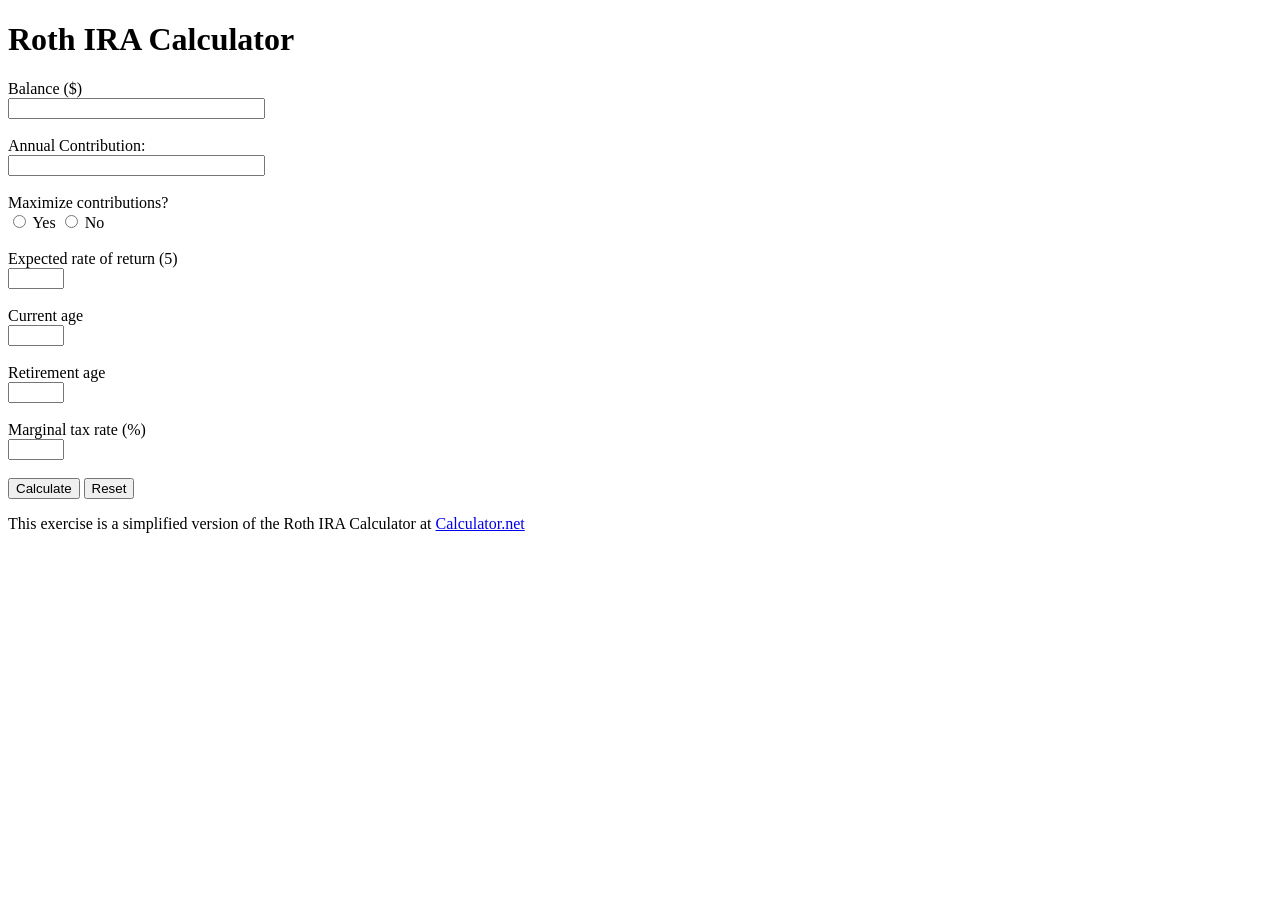
<file: 01-html/02-form.html>
<!doctype html>
<html lang="en">
  <head>
    <meta charset="UTF-8" />
    <meta name="viewport" content="width=device-width, initial-scale=1.0" />
    <meta http-equiv="X-UA-Compatible" content="ie=edge" />
    <title>Exercise 02 - Form</title>
  </head>
  <body>
    <main>
      <!-- Add your code here -->
      <h1>Roth IRA Calculator</h1>
      <form>
        <div>
          <label for="balance">Balance ($)</label><br />
          <input type="text" id="balance" name="balance" size="30" required />
        </div>
        <br />
        <div>
          <label for="contribution">Annual Contribution:</label><br />
          <input
            type="text"
            id="contribution"
            name="contribution"
            size="30"
            required
          />
        </div>
        <br />
        <div>
          Maximize contributions?<br />
          <input type="radio" id="maximize-yes" name="maximize" value="yes" />
          <label for="maximize-yes">Yes</label>
          <input type="radio" id="maximize-no" name="maximize" value="no" />
          <label for="maximize-no">No</label>
        </div>
        <br />
        <div>
          <label for="rate-of-return">Expected rate of return (5)</label><br />
          <input
            type="number"
            min="0"
            max="100"
            id="rate-of-return"
            name="rate-of-return"
            size="30"
            required
          />
        </div>
        <br />
        <div>
          <label for="current-age">Current age</label><br />
          <input
            type="number"
            min="0"
            max="120"
            id="current-age"
            name="current-age"
            size="30"
            required
          />
        </div>
        <br />
        <div>
          <label for="retirement-age">Retirement age</label><br />
          <input
            type="number"
            min="0"
            max="120"
            id="retirement-age"
            name="retirement-age"
            size="30"
            required
          />
        </div>
        <br />
        <div>
          <label for="marginal-tax-rate">Marginal tax rate (%)</label><br />
          <input
            type="number"
            min="0"
            max="100"
            id="marginal-tax-rate"
            name="marginal-tax-rate"
            size="30"
            required
          />
        </div>
        <br />
        <div>
          <button type="submit">Calculate</button>
          <button type="reset">Reset</button>
        </div>
      </form>
      <p>
        This exercise is a simplified version of the Roth IRA Calculator at
        <a
          href="https://www.calculator.net/roth-ira-calculator.html"
          target="_blank"
          >Calculator.net</a
        >
      </p>
    </main>
  </body>
</html>
</file>
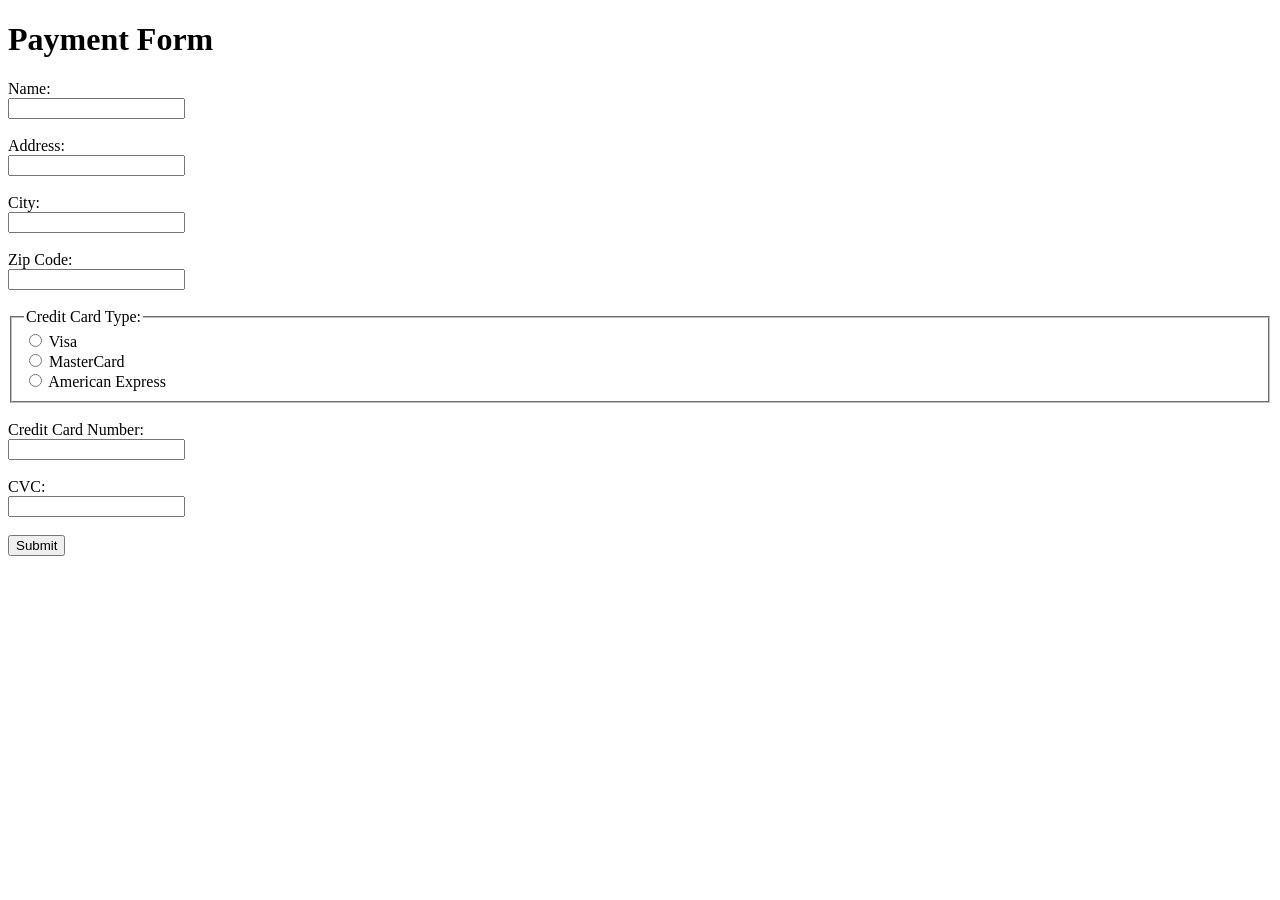
<file: 02-a11y/01-audit.html>
<!doctype html>
<html lang="en">
  <head>
    <meta charset="UTF-8" />
    <meta name="viewport" content="width=device-width, initial-scale=1.0" />
    <title>Exercise 01 - Audit</title>
  </head>
  <body>
    <main>
      <h1>Payment Form</h1>
      <form>
        <label for="name">Name:</label><br />
        <input type="text" id="name" name="name" /><br /><br />
        <label for="address">Address:</label><br />
        <input type="text" id="address" name="address" />
        <br /><br />
        <label for="city">City:</label><br />
        <input type="text" id="city" name="city" />
        <br /><br />
        <label for="zip">Zip Code:</label><br />
        <input type="text" id="zip" name="zip" />
        <br /><br />
        <fieldset>
          <legend>Credit Card Type:</legend>
          <input type="radio" id="visa" name="card" value="visa" />
          <label for="visa">Visa</label><br />
          <input type="radio" id="mastercard" name="card" value="mastercard" />
          <label for="mastercard">MasterCard</label><br />
          <input type="radio" id="amex" name="card" value="amex" />
          <label for="amex">American Express</label>
        </fieldset>
        <br />
        <label for="cc_number">Credit Card Number:</label><br />
        <input type="text" id="cc_number" name="cc_number" /><br /><br />
        <label for="cvv">CVC:</label><br />
        <input type="text" id="cvv" name="cvv" /><br /><br />
        <input type="button" value="Submit" />
      </form>
    </main>
  </body>
</html>
</file>
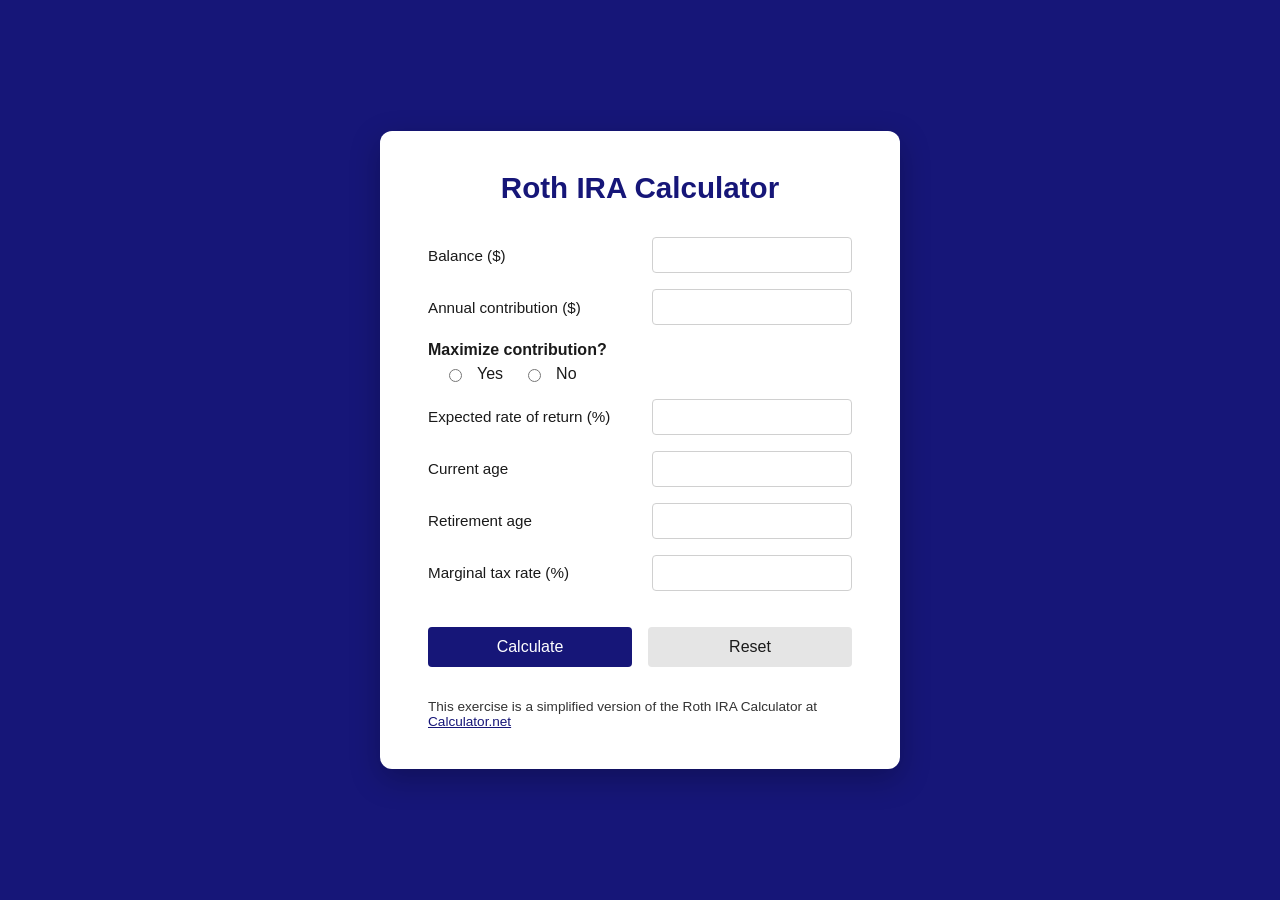
<file: 03-css/02-form.html>
<!doctype html>
<html lang="en">
  <head>
    <meta charset="UTF-8" />
    <meta name="viewport" content="width=device-width, initial-scale=1.0" />
    <meta http-equiv="X-UA-Compatible" content="ie=edge" />
    <title>CSS Exercise 02 - Form</title>
    <link rel="stylesheet" href="styles.css" />
  </head>
  <body class="form-page">
    <main class="form-page__main">
      <section class="card">
        <h1 class="card__title">Roth IRA Calculator</h1>
        <form class="ira-form">
          <div class="ira-form__row">
            <label class="ira-form__label" for="balance">Balance ($)</label>
            <input
              class="ira-form__input"
              type="text"
              id="balance"
              name="balance"
              required
            />
          </div>

          <div class="ira-form__row">
            <label class="ira-form__label" for="contribution">Annual contribution ($)</label>
            <input
              class="ira-form__input"
              type="text"
              id="contribution"
              name="contribution"
              required
            />
          </div>

          <fieldset class="ira-form__fieldset">
            <legend class="ira-form__legend">Maximize contribution?</legend>
            <div class="ira-form__radios">
              <input type="radio" id="maximize-yes" name="maximize" value="yes" />
              <label for="maximize-yes">Yes</label>
              <input type="radio" id="maximize-no" name="maximize" value="no" />
              <label for="maximize-no">No</label>
            </div>
          </fieldset>

          <div class="ira-form__row">
            <label class="ira-form__label" for="rate-of-return">Expected rate of return (%)</label>
            <input
              class="ira-form__input"
              type="number"
              min="0"
              max="100"
              id="rate-of-return"
              name="rate-of-return"
              required
            />
          </div>

          <div class="ira-form__row">
            <label class="ira-form__label" for="current-age">Current age</label>
            <input
              class="ira-form__input"
              type="number"
              min="0"
              max="120"
              id="current-age"
              name="current-age"
              required
            />
          </div>

          <div class="ira-form__row">
            <label class="ira-form__label" for="retirement-age">Retirement age</label>
            <input
              class="ira-form__input"
              type="number"
              min="0"
              max="120"
              id="retirement-age"
              name="retirement-age"
              required
            />
          </div>

          <div class="ira-form__row">
            <label class="ira-form__label" for="marginal-tax-rate">Marginal tax rate (%)</label>
            <input
              class="ira-form__input"
              type="number"
              min="0"
              max="100"
              id="marginal-tax-rate"
              name="marginal-tax-rate"
              required
            />
          </div>

          <div class="ira-form__buttons">
            <button class="btn btn--primary" type="submit">Calculate</button>
            <button class="btn btn--secondary" type="reset">Reset</button>
          </div>

          <p class="ira-form__note">
            This exercise is a simplified version of the Roth IRA Calculator at
            <a href="https://www.calculator.net/roth-ira-calculator.html" target="_blank">Calculator.net</a>
          </p>
        </form>
      </section>
    </main>
  </body>
</html>
</file>
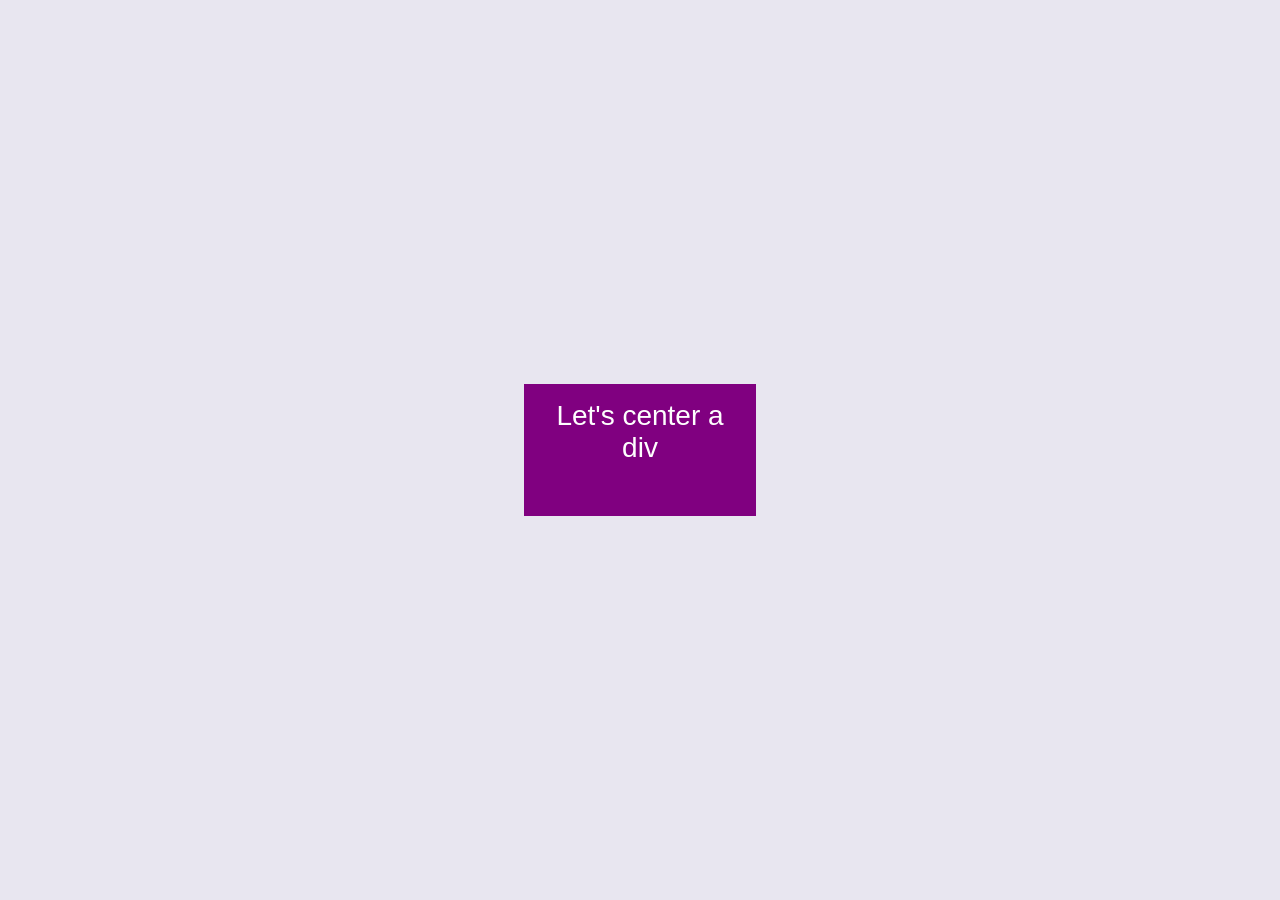
<file: 04-css-layout/01-center.html>
<!doctype html>
<html lang="en">
  <head>
    <meta charset="UTF-8" />
    <meta name="viewport" content="width=device-width, initial-scale=1.0" />
    <title>CSS Layout Exercise 01 - Center</title>
    <link rel="stylesheet" href="styles.css" />
  </head>
  <body>
    <main class="container">
      <div class="box">Let's center a div</div>
    </main>
  </body>
</html>
</file>
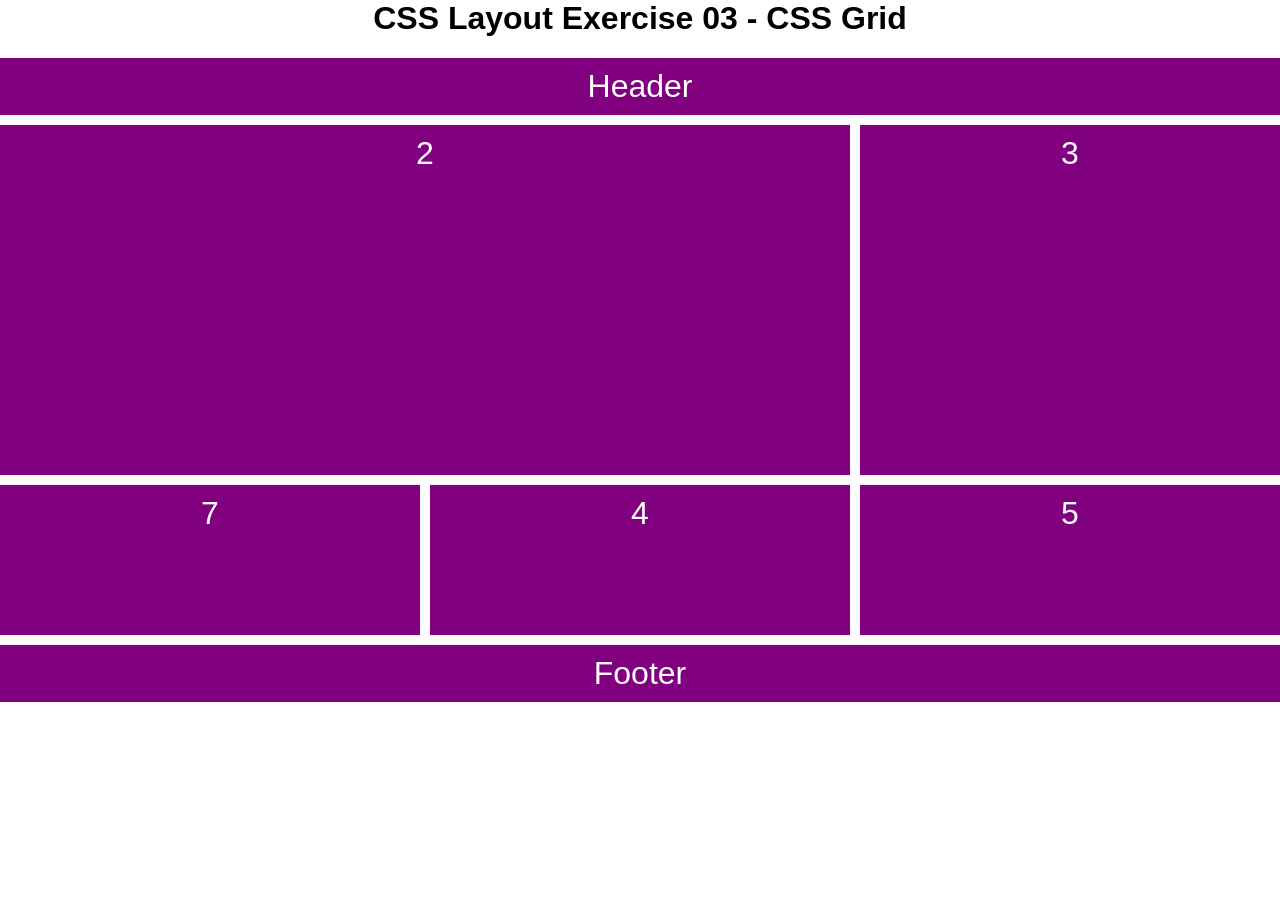
<file: 04-css-layout/03-css-grid.html>
<html lang="en">
  <head>
    <meta charset="UTF-8" />
    <meta name="viewport" content="width=device-width, initial-scale=1.0" />
    <title>CSS Layout Exercise 03 - CSS Grid</title>
    <link rel="stylesheet" href="styles.css" />
  </head>
  <body>
    <main>
      <h1>CSS Layout Exercise 03 - CSS Grid</h1>
      <section class="grid-container">
        <header class="grid-item item1">Header</header>
        <div class="grid-item item2">2</div>
        <div class="grid-item item3">3</div>
        <div class="grid-item item4">4</div>
        <div class="grid-item item5">5</div>
        <div class="grid-item item6">6</div>
        <div class="grid-item item7">7</div>
        <footer class="grid-item item8">Footer</footer>
      </section>
    </main>
  </body>
</html>
</file>
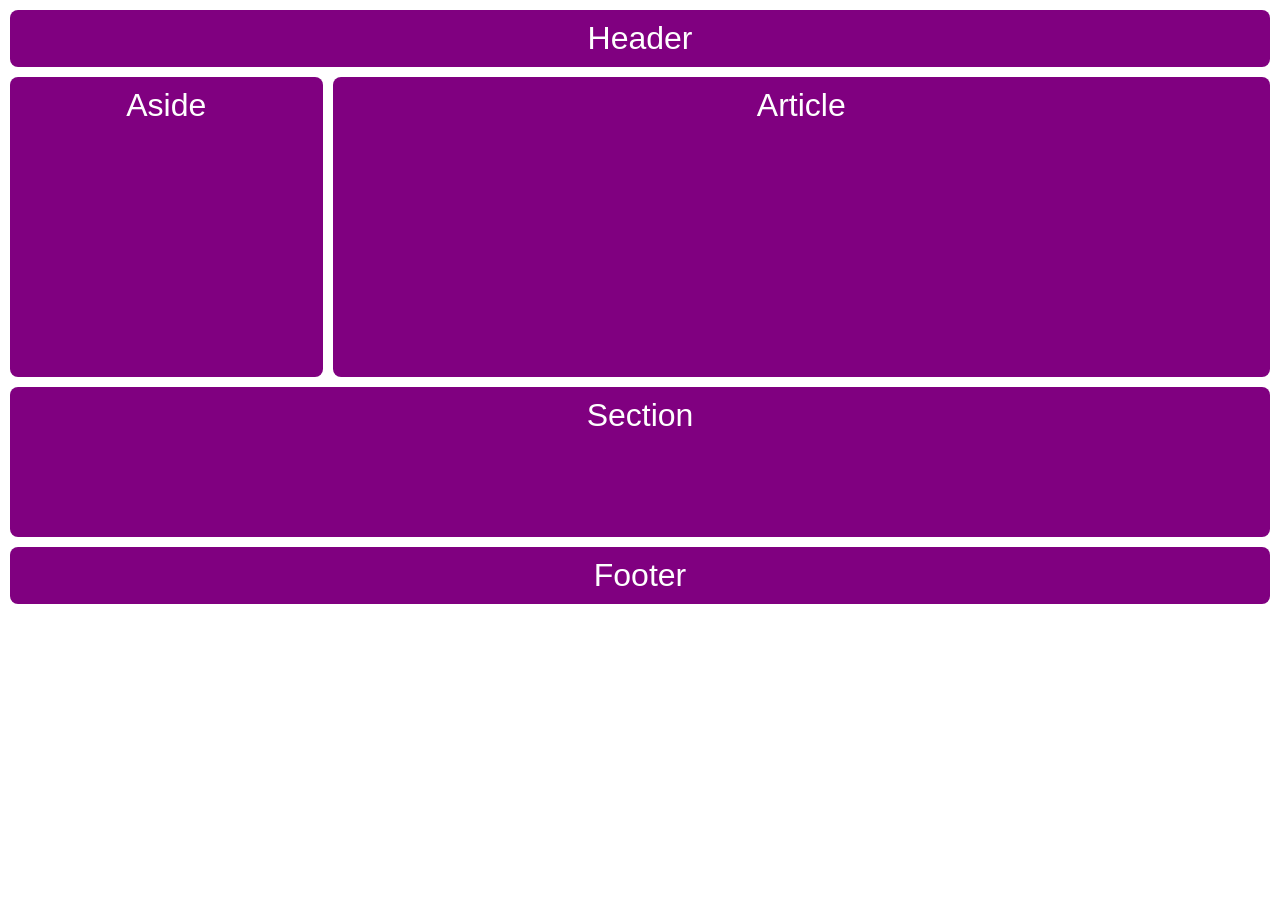
<file: 04-css-layout/04-css-grid-area.html>
<html lang="en">
  <head>
    <meta charset="UTF-8" />
    <meta name="viewport" content="width=device-width, initial-scale=1.0" />
    <title>CSS Layout Exercise 04 - CSS Grid Areas</title>
    <link rel="stylesheet" href="styles.css" />
  </head>
  <body>
    <main class="grid-container">
      <h1>CSS Layout Exercise 04 - CSS Grid Areas</h1>
      <header class="grid-item header">Header</header>
      <article class="grid-item article">Article</article>
      <aside class="grid-item aside">Aside</aside>
      <section class="grid-item section">Section</section>
      <footer class="grid-item footer">Footer</footer>
    </main>
  </body>
</html>
</file>
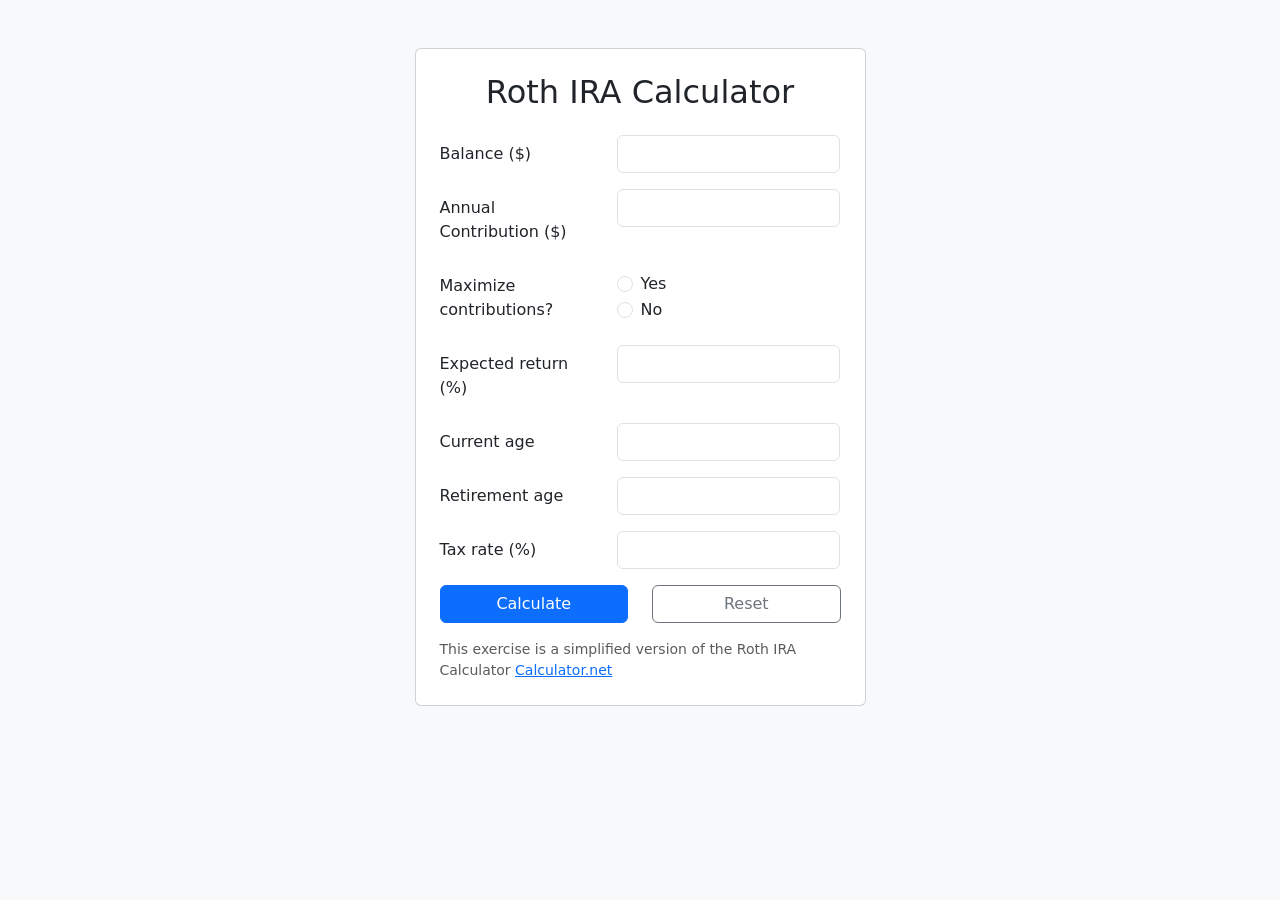
<file: 05-bootstrap/02-form.html>
<!doctype html>

<html lang="en">
  <head>
    <meta charset="UTF-8" />
    <meta name="viewport" content="width=device-width, initial-scale=1.0" />
    <title>Bootstrap Exercise 02 - Form</title>
    <link
      href="https://cdn.jsdelivr.net/npm/bootstrap@5.3.3/dist/css/bootstrap.min.css"
      rel="stylesheet"
    />
    <script src="https://cdn.jsdelivr.net/npm/bootstrap@5.3.3/dist/js/bootstrap.bundle.min.js"></script>
  </head>
  <body class="bg-light">
    <div class="container py-5">
      <div class="row justify-content-center">
        <div class="col-md-6 col-lg-5">
          <div class="card p-4">
            <h1 class="text-center mb-4 fs-2">Roth IRA Calculator</h1>

            <form>
              <div class="row mb-3">
                <label for="balance" class="col-sm-5 col-form-label"
                  >Balance ($)</label
                >
                <div class="col-sm-7">
                  <input type="text" class="form-control" id="balance" />
                </div>
              </div>

              <div class="row mb-3">
                <label for="annualContribution" class="col-sm-5 col-form-label"
                  >Annual Contribution ($)</label
                >
                <div class="col-sm-7">
                  <input
                    type="text"
                    class="form-control"
                    id="annualContribution"
                  />
                </div>
              </div>

              <div class="row mb-3">
                <label class="col-sm-5 col-form-label"
                  >Maximize contributions?</label
                >
                <div class="col-sm-7 d-flex flex-column justify-content-center">
                  <div class="form-check">
                    <input
                      class="form-check-input"
                      type="radio"
                      name="maximize"
                      id="maximizeYes"
                      value="yes"
                    />
                    <label class="form-check-label" for="maximizeYes"
                      >Yes</label
                    >
                  </div>
                  <div class="form-check">
                    <input
                      class="form-check-input"
                      type="radio"
                      name="maximize"
                      id="maximizeNo"
                      value="no"
                    />
                    <label class="form-check-label" for="maximizeNo">No</label>
                  </div>
                </div>
              </div>

              <div class="row mb-3">
                <label for="expectedReturn" class="col-sm-5 col-form-label"
                  >Expected return (%)</label
                >
                <div class="col-sm-7">
                  <input
                    type="number"
                    class="form-control"
                    id="expectedReturn"
                  />
                </div>
              </div>

              <div class="row mb-3">
                <label for="currentAge" class="col-sm-5 col-form-label"
                  >Current age</label
                >
                <div class="col-sm-7">
                  <input type="number" class="form-control" id="currentAge" />
                </div>
              </div>

              <div class="row mb-3">
                <label for="retirementAge" class="col-sm-5 col-form-label"
                  >Retirement age</label
                >
                <div class="col-sm-7">
                  <input
                    type="number"
                    class="form-control"
                    id="retirementAge"
                  />
                </div>
              </div>

              <div class="row mb-3">
                <label for="taxRate" class="col-sm-5 col-form-label"
                  >Tax rate (%)</label
                >
                <div class="col-sm-7">
                  <input type="number" class="form-control" id="taxRate" />
                </div>
              </div>

              <div class="row mb-3">
                <div class="col-6">
                  <button type="submit" class="btn btn-primary w-100">
                    Calculate
                  </button>
                </div>
                <div class="col-6">
                  <button type="reset" class="btn btn-outline-secondary w-100">
                    Reset
                  </button>
                </div>
              </div>

              <p class="mb-0 small text-muted">
                This exercise is a simplified version of the Roth IRA Calculator
                <a href="https://www.calculator.net/roth-ira-calculator.html"
                  >Calculator.net</a
                >
              </p>
            </form>
          </div>
        </div>
      </div>
    </div>
  </body>
</html>
</file>
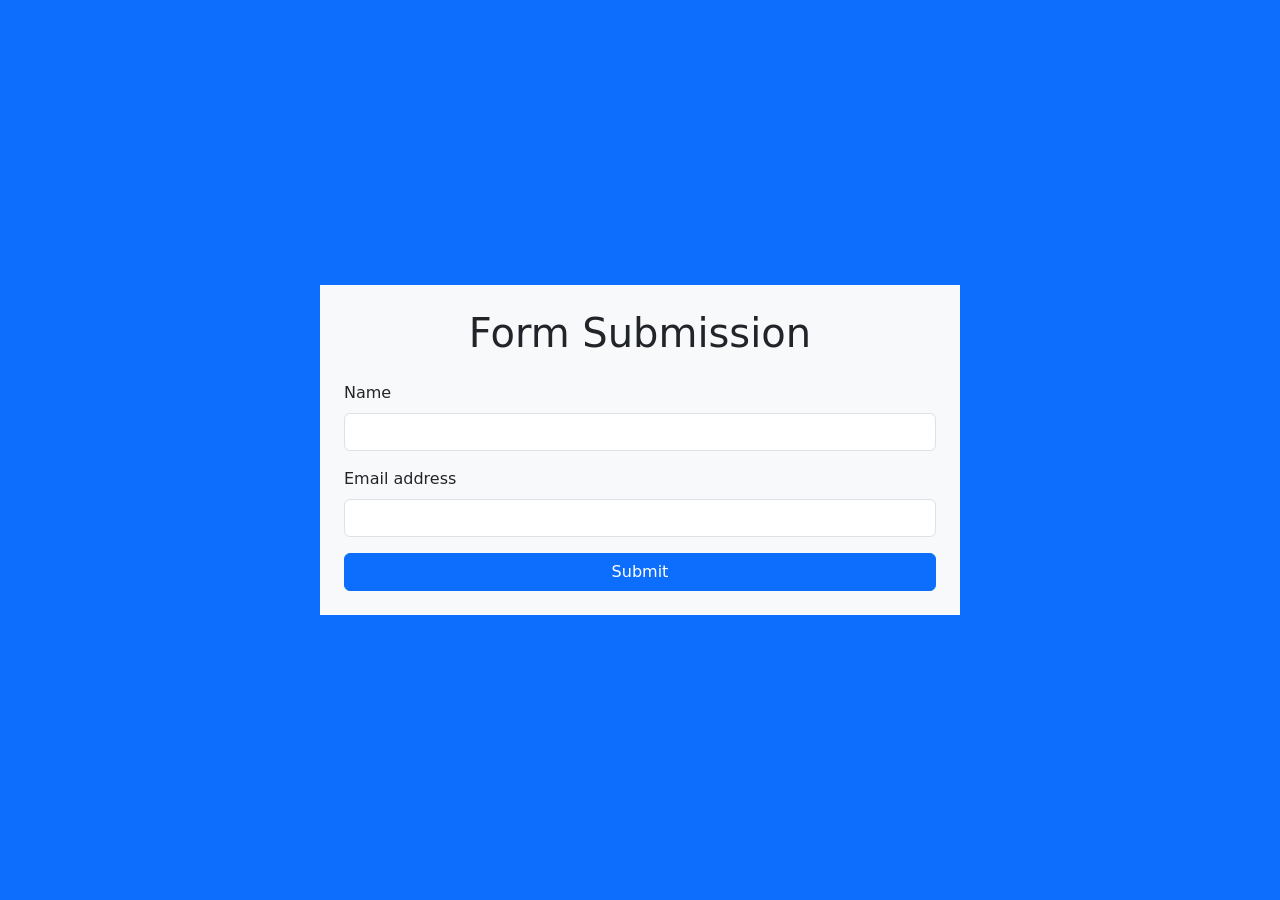
<file: 09-nodejs/exercise/form.html>
<!doctype html>
<html lang="en">
  <head>
    <meta charset="UTF-8" />
    <meta http-equiv="X-UA-Compatible" content="IE=edge" />
    <meta name="viewport" content="width=device-width, initial-scale=1.0" />
    <link
      rel="stylesheet"
      href="https://cdn.jsdelivr.net/npm/bootstrap@5.0.2/dist/css/bootstrap.min.css"
    />
    <title>Form Submission</title>
  </head>
  <body
    class="bg-primary min-vh-100 d-flex align-items-center justify-content-center"
  >
    <main class="container w-50 aling-items-center p-4 bg-light">
      <h1 class="mb-4 text-center">Form Submission</h1>
      <form method="post" action="/formExerciseSubmit">
        <div class="mb-3">
          <label class="form-label" for="usernameInput">Name</label>
          <input
            type="text"
            class="form-control"
            id="usernameInput"
            name="usernameInput"
          />
        </div>
        <div class="mb-3">
          <label class="form-label" for="emailInput">Email address</label>
          <input
            type="email"
            class="form-control"
            id="emailInput"
            name="emailInput"
          />
        </div>
        <button type="submit" class="btn btn-primary w-100">Submit</button>
      </form>
    </main>
  </body>
</html>
</file>
<file: 03-css/styles.css>
:root {
  --ice-blue-juvie: #8fbcd4;
  --gothic-gray-blue: #6f8796;
  --dark-slate-infinity: #1f2a33;
  --midnight-blue: #161678;
}

*,
*::before,
*::after {
  box-sizing: border-box;
}

body {
  margin: 0;
}

/* ============================================================
   Exercise 01 - Books
   ============================================================ */

.books-page {
  font-family: Georgia, "Times New Roman", serif;
  color: #222;
  background-color: #fafafa;
}

.site-header {
  background-color: var(--dark-slate-infinity);
}

.navbar__list {
  list-style: none;
  margin: 0;
  padding: 0.75rem 1rem;
  display: flex;
  justify-content: center;
  gap: 3rem;
}

.navbar__link {
  font-family: "Cinzel", serif;
  font-variant: small-caps;
  font-weight: 400;
  font-size: 1rem;
  letter-spacing: 0.03em;
  color: var(--ice-blue-juvie);
  text-decoration: none;
  padding: 0.5rem 1rem;
  border-radius: 4px;
  transition: background-color 0.2s ease, color 0.2s ease;
}

.navbar__link:hover,
.navbar__link:focus {
  background-color: var(--ice-blue-juvie);
  color: var(--dark-slate-infinity);
}

.page {
  max-width: 880px;
  margin: 0 auto;
  padding: 2rem 2.5rem 4rem;
}

.page__title {
  font-family: "Cinzel", serif;
  font-variant: small-caps;
  font-weight: 400;
  color: var(--gothic-gray-blue);
  text-align: center;
  font-size: 2.6rem;
  margin: 2rem 0 3rem;
  letter-spacing: 0.02em;
}

.section {
  margin-bottom: 2.5rem;
}

.section-title {
  font-family: "Cinzel", serif;
  font-variant: small-caps;
  font-weight: 600;
  font-size: 1.5rem;
  color: #1a1a1a;
  border-bottom: 1px solid #cfcfcf;
  padding-bottom: 0.5rem;
  margin: 0 0 1.25rem;
}

.book-list {
  line-height: 1.8;
  padding-left: 1.5rem;
}

.book-list ol {
  margin: 0.25rem 0 0.5rem;
}

.covers {
  display: flex;
  gap: 1rem;
  flex-wrap: wrap;
}

.covers__img {
  display: block;
  transition: transform 0.25s ease, box-shadow 0.25s ease;
  border-radius: 2px;
}

.covers__img:hover,
.covers__img:focus {
  transform: scale(1.04);
  box-shadow: 0 8px 20px rgba(31, 42, 51, 0.35);
}

.pov-table {
  width: 100%;
  border-collapse: collapse;
  font-size: 0.95rem;
}

.pov-table th,
.pov-table td {
  border: 1px solid #b5b5b5;
  padding: 0.6rem 0.75rem;
  text-align: center;
  vertical-align: middle;
}

.pov-table thead th {
  background-color: #f0f0f0;
  font-weight: 600;
}

.pov-table tfoot td {
  background-color: #f7f7f7;
  text-align: center;
}

/* ============================================================
   Exercise 02 - Roth IRA Form
   ============================================================ */

.form-page {
  font-family: -apple-system, BlinkMacSystemFont, "Segoe UI", Roboto,
    "Helvetica Neue", Arial, sans-serif;
  background-color: var(--midnight-blue);
  min-height: 100vh;
  color: #1a1a1a;
}

.form-page__main {
  min-height: 100vh;
  display: flex;
  align-items: center;
  justify-content: center;
  padding: 2rem 1rem;
}

.card {
  background-color: #fff;
  border-radius: 12px;
  box-shadow: 0 10px 30px rgba(0, 0, 0, 0.25);
  padding: 2.5rem 3rem;
  width: 100%;
  max-width: 520px;
}

.card__title {
  color: var(--midnight-blue);
  font-size: 1.85rem;
  font-weight: 700;
  text-align: center;
  margin: 0 0 2rem;
}

.ira-form {
  display: grid;
  grid-template-columns: minmax(0, 1fr) minmax(0, 1fr);
  column-gap: 1.5rem;
  row-gap: 1rem;
  align-items: center;
}

.ira-form__row {
  display: contents;
}

.ira-form__label {
  font-size: 0.95rem;
  color: #1a1a1a;
}

.ira-form__input {
  width: 100%;
  padding: 0.5rem 0.65rem;
  border: 1px solid #d0d0d0;
  border-radius: 4px;
  font: inherit;
  background-color: #fff;
}

.ira-form__input:focus {
  outline: none;
  border-color: var(--midnight-blue);
  box-shadow: 0 0 0 2px rgba(22, 22, 120, 0.2);
}

.ira-form__fieldset {
  grid-column: 1 / -1;
  border: none;
  padding: 0;
  margin: 0;
}

.ira-form__legend {
  font-weight: 700;
  padding: 0;
  margin-bottom: 0.35rem;
}

.ira-form__radios {
  padding-left: 1rem;
  display: flex;
  align-items: center;
  gap: 0.75rem;
}

.ira-form__radios label {
  margin-right: 0.5rem;
}

.ira-form__buttons {
  grid-column: 1 / -1;
  display: grid;
  grid-template-columns: 1fr 1fr;
  gap: 1rem;
  margin-top: 1.25rem;
}

.btn {
  font: inherit;
  padding: 0.7rem 1rem;
  border: none;
  border-radius: 4px;
  cursor: pointer;
  transition: filter 0.15s ease, background-color 0.15s ease;
}

.btn--primary {
  background-color: var(--midnight-blue);
  color: #fff;
}

.btn--primary:hover {
  filter: brightness(1.15);
}

.btn--secondary {
  background-color: #e5e5e5;
  color: #1a1a1a;
}

.btn--secondary:hover {
  background-color: #d8d8d8;
}

.ira-form__note {
  grid-column: 1 / -1;
  font-size: 0.85rem;
  color: #333;
  margin: 1rem 0 0;
}

.ira-form__note a {
  color: var(--midnight-blue);
}
</file>
<file: 04-css-layout/styles.css>
:root {
  --purple: #800080;
  --light-text-color: #fefefe;
}

body {
  font-family: Arial, Helvetica, sans-serif;
  margin: 0;
}

/* Exercise 01 - Center */
.container {
  display: flex;
  justify-content: center;
  align-items: center;
  min-height: 100vh;
  background-color: #e8e6f0;
}

.box {
  width: 200px;
  height: 100px;
  padding: 1rem;
  background: var(--purple);
  color: var(--light-text-color);
  font-size: 1.75rem;
  text-align: center;
}

h1 {
  text-align: center;
}

/* Common styles for Flexbox and CSS Grid */
.flex-item,
.grid-item {
  padding: 10px;
  background-color: var(--purple);
  color: var(--light-text-color);
  font-size: 2em;
  text-align: center;
}

.flex-item {
  width: 160px;
  height: 80px;
  margin: 10px;
}

/* Exercise 02 - Flexbox */
.top-bar {
  display: flex;
  justify-content: space-between;
  align-items: center;
  padding: 15px 20px;
  background-color: black;
  color: white;
}

.top-bar h1 {
  margin: 0;
  text-align: left;
}

.navigation {
  display: flex;
  gap: 30px;
}

.navigation a {
  text-decoration: none;
  color: white;
}

.navigation a:hover {
  text-decoration: underline;
  color: #00cc00;
}

.main-area {
  display: flex;
  gap: 20px;
  padding: 20px;
}

.page-area {
  flex: 1;
  min-width: 0;
  border: 1px solid #ccc;
  padding: 20px;
}

.page-area img {
  max-width: 100%;
  display: block;
  margin: 10px auto;
}

.bottom-of-page {
  text-align: center;
  padding: 15px;
  background-color: #222;
  color: white;
}

/* Exercise 03 - CSS Grid */
section.grid-container {
  display: grid;
  grid-template-columns: repeat(3, 1fr);
  grid-template-rows: auto 350px 150px auto;
  gap: 10px;
}

.item1 {
  grid-column: span 3;
}
.item2 {
  grid-column: span 2;
  grid-row: 2;
}
.item3 {
  grid-column: 3;
  grid-row: 2;
}
.item4 {
  grid-column: 2;
  grid-row: 3;
}
.item5 {
  grid-column: 3;
  grid-row: 3;
}
.item6 {
  display: none;
}
.item7 {
  grid-column: 1;
  grid-row: 3;
}
.item8 {
  grid-column: span 3;
}

/* Exercise 04 - CSS Grid Areas */
main.grid-container > h1 {
  display: none;
}

main.grid-container {
  display: grid;
  gap: 10px;
  padding: 10px;
  grid-template-areas:
    "header"
    "article"
    "section"
    "aside"
    "footer";
  grid-template-rows: auto 200px 200px 100px auto;
}

.header {
  grid-area: header;
}
.article {
  grid-area: article;
}
.aside {
  grid-area: aside;
}
.section {
  grid-area: section;
}
.footer {
  grid-area: footer;
}

main.grid-container .grid-item {
  border-radius: 8px;
}

@media (min-width: 768px) {
  main.grid-container {
    grid-template-columns: 2fr 1fr;
    grid-template-rows: auto 300px 150px auto;
    grid-template-areas:
      "header  header"
      "article aside"
      "section section"
      "footer  footer";
  }
}

@media (min-width: 1024px) {
  main.grid-container {
    grid-template-columns: 1fr 3fr;
    grid-template-rows: auto 300px 150px auto;
    grid-template-areas:
      "header  header"
      "aside   article"
      "section section"
      "footer  footer";
  }
}
</file>
